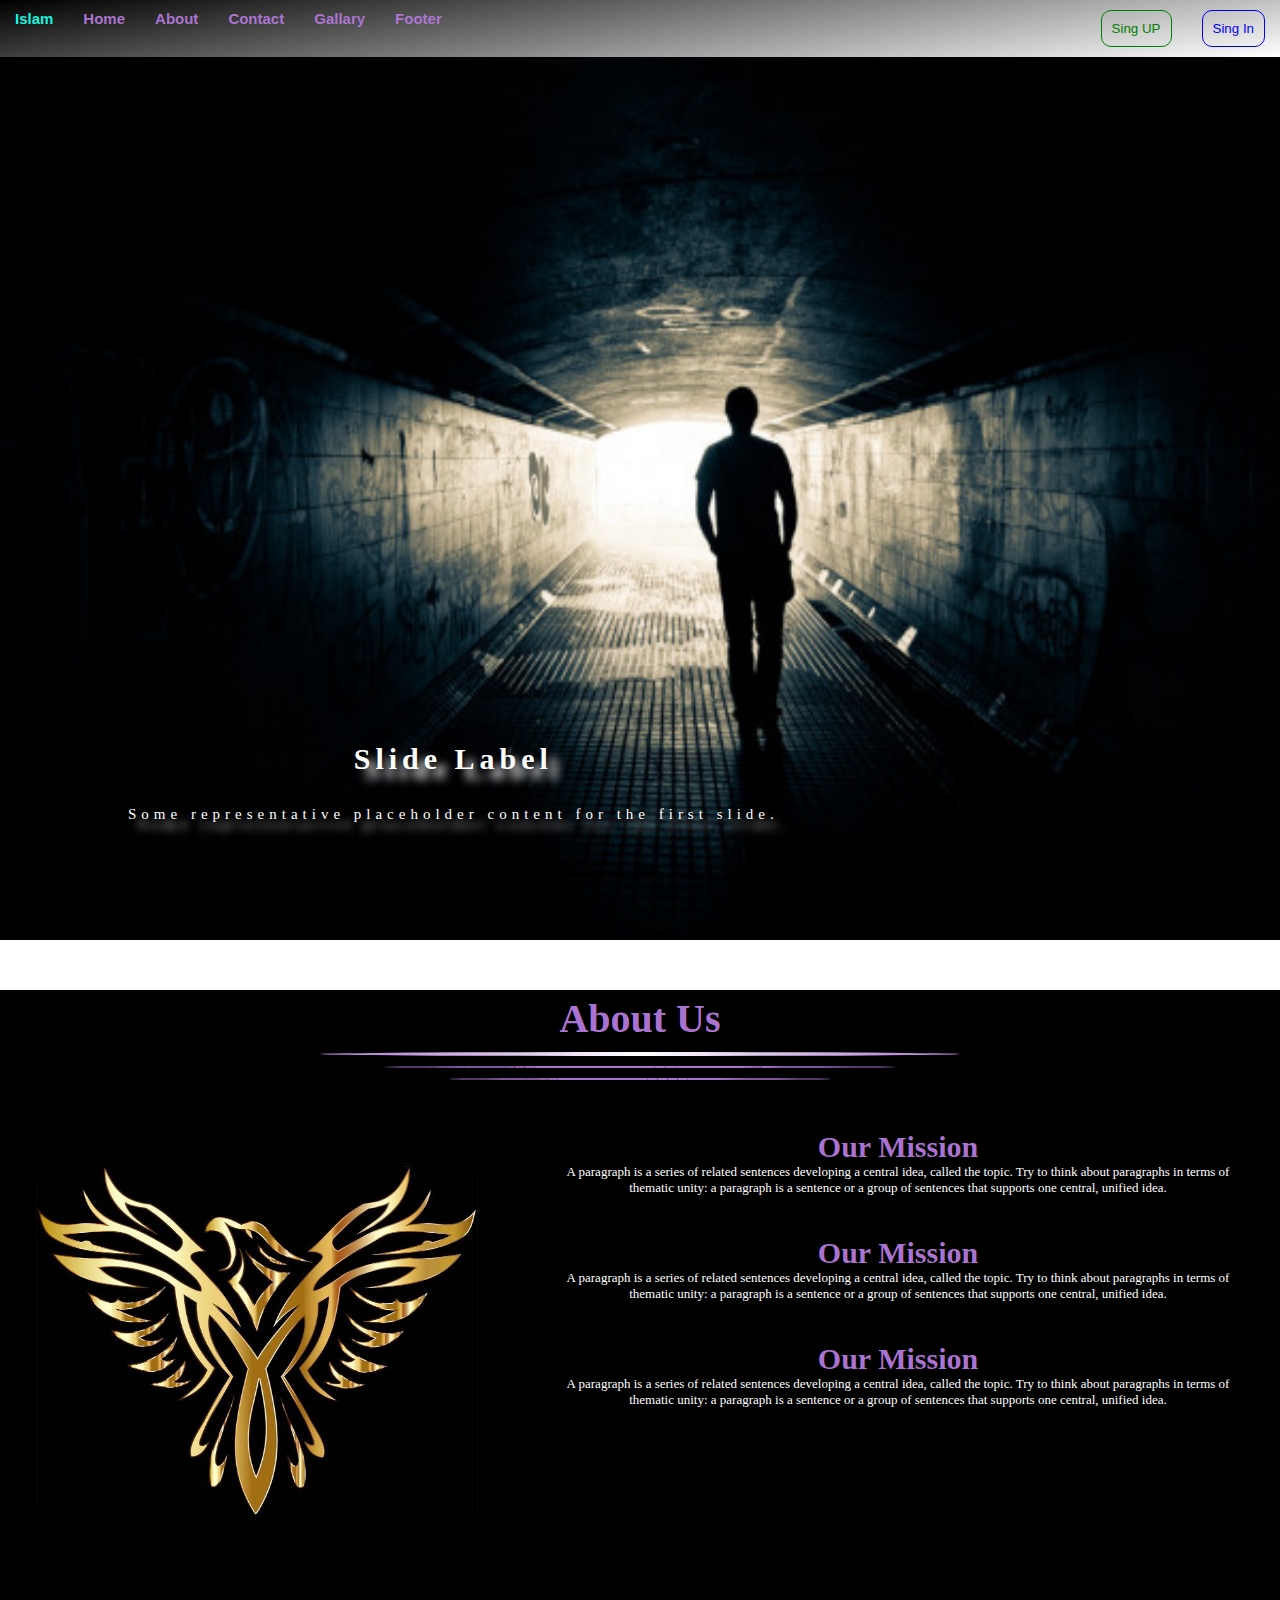
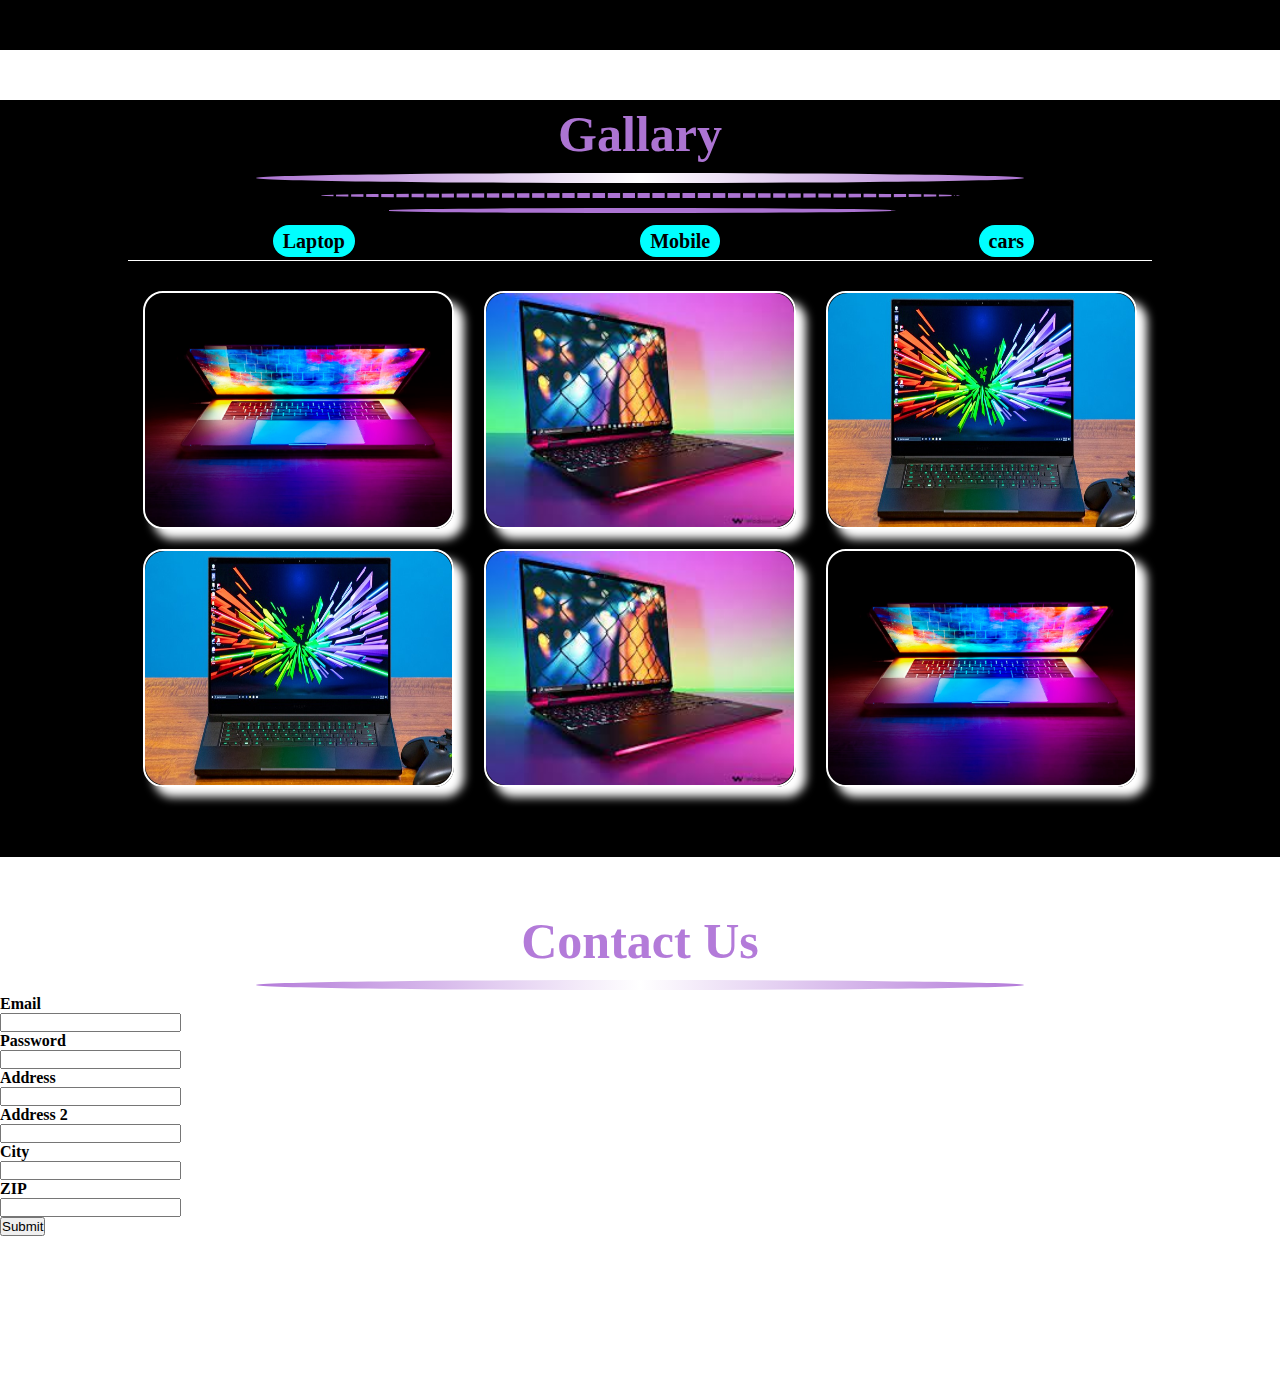
<file: index.html>
<!DOCTYPE html>
<html lang="en">

<head>
    <meta charset="UTF-8">
    <meta http-equiv="X-UA-Compatible" content="IE=edge">
    <meta name="viewport" content="width=device-width, initial-scale=1.0">
    <title>Responsive WebSite With HTML And CSS</title>


    <!-- bootstrap -->
    <link rel="stylesheet" href="https://cdn.jsdelivr.net/npm/bootstrap@4.6.2/dist/css/bootstrap.min.css"
        integrity="sha384-xOolHFLEh07PJGoPkLv1IbcEPTNtaed2xpHsD9ESMhqIYd0nLMwNLD69Npy4HI+N" crossorigin="anonymous">
    <!-- my style -->
    <link rel="stylesheet" href="./css/main.css">


    <!-- google fonts -->
    <link rel="preconnect" href="https://fonts.googleapis.com">
    <link rel="preconnect" href="https://fonts.gstatic.com" crossorigin>
    <link
        href="https://fonts.googleapis.com/css2?family=Edu+VIC+WA+NT+Beginner:wght@500&family=Mochiy+Pop+One&family=Poppins&display=swap"
        rel="stylesheet">
</head>

<body>

    <!-- slider  -->
    <section class="slider">
        <nav class="navbar">
            <ul>
                <li><a href="#"><span>Islam</span></a></li>
                <li><a href="#">Home</a></li>
                <li><a href="#">About</a></li>
                <li><a href="#">Contact</a></li>
                <li><a href="#">Gallary</a></li>
                <li><a href="#">Footer</a></li>
                <li class="floatRight"><button class="btn1">Sing In</button></li>
                <li class="floatRight"><button class="btn2">Sing UP</button></li>
            </ul>
        </nav>

        <div class="layout">
            <div class="layout-content">
                <h1>Slide Label</h1>
                <p>Some representative placeholder content for the first slide.</p>
            </div>
        </div>
    </section>


    <!-- about us -->
    <section class="about">
        <h1 class="about-head">About Us</h1>
        <div class="hr1"></div>
        <div class="hr2"></div>
        <div class="hr3"> </div>

        <div class="content">
            <div class="content1">
                <div class="image">
                    <img src="./img/nesr.jpg" alt="">
                </div>
            </div>
            <div class="content2">
                <div class="content2-div">
                    <h1>Our Mission</h1>
                    <p>
                        A paragraph is a series of related sentences developing a central idea, called the topic. Try to
                        think about paragraphs in terms of thematic unity: a paragraph is a sentence or a group of
                        sentences that supports one central, unified idea.
                    </p>
                </div>
                <div class="content2-div">
                    <h1>Our Mission</h1>
                    <p>
                        A paragraph is a series of related sentences developing a central idea, called the topic. Try to
                        think about paragraphs in terms of thematic unity: a paragraph is a sentence or a group of
                        sentences that supports one central, unified idea.
                    </p>
                </div>
                <div class="content2-div">
                    <h1>Our Mission</h1>
                    <p>
                        A paragraph is a series of related sentences developing a central idea, called the topic. Try to
                        think about paragraphs in terms of thematic unity: a paragraph is a sentence or a group of
                        sentences that supports one central, unified idea.
                    </p>
                </div>
            </div>
        </div>

    </section>


    <!-- Gallary -->
    <section class="gallary">
        <h1 class="gallary-head">Gallary</h1>
        <div class="hr1"></div>
        <div class="hr2"></div>
        <div class="hr3"> </div>


        <div class="gallary-content">
            <div class="header">
                <table>
                    <tr>
                        <th><span>Laptop</span></th>
                        <th><span>Mobile</span></th>
                        <th><span>cars</span></th>
                    </tr>
                </table>
            </div>

            <div class="gallary-content1">
                <div class="image">
                    <img src="./img/lab1.jpg" alt="">
                    <div class="caption">
                        <h1>Dell 4000</h1>
                        <p>
                            Lorem ipsum dolor sit amet consectetur adipisicing elit. Reprehenderit, nostrum
                        </p>
                    </div>
                </div>
                <div class="image">
                    <img src="./img/lab2.jpg" alt="">
                    <div class="caption">
                        <h1>Dell 4000</h1>
                        <p>
                            Lorem ipsum dolor sit amet consectetur adipisicing elit. Reprehenderit, nostrum
                        </p>
                    </div>
                </div>
                <div class="image">
                    <img src="./img/lab3.jpg" alt="">
                    <div class="caption">
                        <h1>Dell 4000</h1>
                        <p>
                            Lorem ipsum dolor sit amet consectetur adipisicing elit. Reprehenderit, nostrum
                        </p>
                    </div>
                </div>

                <div class="image">
                    <img src="./img/lab3.jpg" alt="">
                    <div class="caption">
                        <h1>Dell 4000</h1>
                        <p>
                            Lorem ipsum dolor sit amet consectetur adipisicing elit. Reprehenderit, nostrum
                        </p>
                    </div>
                </div>
                <div class="image">
                    <img src="./img/lab2.jpg" alt="">
                    <div class="caption">
                        <h1>Dell 4000</h1>
                        <p>
                            Lorem ipsum dolor sit amet consectetur adipisicing elit. Reprehenderit, nostrum
                        </p>
                    </div>
                </div>
                <div class="image">
                    <img src="./img/lab1.jpg" alt="">
                    <div class="caption">
                        <h1>Dell 4000</h1>
                        <p>
                            Lorem ipsum dolor sit amet consectetur adipisicing elit. Reprehenderit, nostrum
                        </p>
                    </div>
                </div>
            </div>
        </div>
    </section>


    <!-- Contact Us -->


    <div class="container-fluid bg-dark  contact text-center">

        <h1>Contact Us</h1>
        <div class="hr1"></div>
        <div class="row">

            <div class="col-lg-6 col-md-10 col-sm-12 m-auto">


                <div class="row justify-content-center" >


                    <div class="col-lg-6 col-md-10 col-sm-12  p-3">
                        <h4 class="text-white text-center text-4   changeFont">Email</h4>
                        <input type="email" class="w-100 border border-success rounded-pill p-2">
                    </div>
                    <div class="col-lg-6 col-md-10 col-sm-12 p-3">
                        <h4 class="text-white text-center text-4 changeFont">Password</h4>
                        <input type="password" class="w-100 border border-success rounded-pill p-2">
                    </div>


                    <div class="col-lg-12  col-md-10 col-sm-12 p-3">
                        <h4 class="text-white text-center text-4 changeFont">Address</h4>
                        <input type="text" class="w-100 border border-success rounded-pill p-2">
                    </div>

                    <div class="col-lg-12  col-md-10 col-sm-12 p-3">
                        <h4 class="text-white text-center text-4 changeFont">Address 2</h4>
                        <input type="text" class="w-100 border border-success rounded-pill p-2">
                    </div>

                    <div class="col-lg-6  col-md-10 col-sm-12 p-3">
                        <h4 class="text-white text-center text-4 changeFont">City</h4>
                        <input type="text" class="w-100 border border-success rounded-pill p-2">
                    </div>

                    <div class="col-lg-3  col-md-10 col-sm-12 p-3">
                        <h4 class="text-white text-center text-4 changeFont">ZIP</h4>
                        <input type="number" class="w-100 border border-success rounded-pill p-2">
                    </div>

                    <div class="col-lg-12  col-md-10 col-sm-12 p-3">
                        <button type="submit" class="btn btn-primary btn-block rounded-pill"> Submit</button>
                    </div>
                </div>


            </div>

            <div class="col-lg-6 col-md-10 col-sm-12 mx-auto">
               
                <iframe class=" my-2 " src="https://www.google.com/maps/embed?pb=!1m18!1m12!1m3!1d3453.375702086118!2d31.32569401444357!3d30.054763525041484!2m3!1f0!2f0!3f0!3m2!1i1024!2i768!4f13.1!3m3!1m2!1s0x14583f63ba2d2cf3%3A0xf37eaa20ee599f39!2sSSD-CO!5e0!3m2!1sen!2seg!4v1660486243545!5m2!1sen!2seg" width="100%" height="95%" style="border:0;" allowfullscreen="" loading="lazy" referrerpolicy="no-referrer-when-downgrade"></iframe>
                
            </div>


        </div>
    </div>


    


    <!-- bootstrap js -->
    <script src="https://cdn.jsdelivr.net/npm/jquery@3.5.1/dist/jquery.slim.min.js"
        integrity="sha384-DfXdz2htPH0lsSSs5nCTpuj/zy4C+OGpamoFVy38MVBnE+IbbVYUew+OrCXaRkfj"
        crossorigin="anonymous"></script>
    <script src="https://cdn.jsdelivr.net/npm/popper.js@1.16.1/dist/umd/popper.min.js"
        integrity="sha384-9/reFTGAW83EW2RDu2S0VKaIzap3H66lZH81PoYlFhbGU+6BZp6G7niu735Sk7lN"
        crossorigin="anonymous"></script>
    <script src="https://cdn.jsdelivr.net/npm/bootstrap@4.6.2/dist/js/bootstrap.min.js"
        integrity="sha384-+sLIOodYLS7CIrQpBjl+C7nPvqq+FbNUBDunl/OZv93DB7Ln/533i8e/mZXLi/P+"
        crossorigin="anonymous"></script>



</body>

</html>
</file>
<file: css/main.css>
* {
    margin: 0px;
    padding: 0px;
}

/* body {
    height: 4000px;
} */

/* =============start slider style */

section {
    margin-bottom: 50px;
    background-color: black;
    padding-bottom: 40px;
}

.slider {
    width: 100%;
    height: 100vh;
    background-image: url(../img/dark1.jpg);
    background-size: 100% 100%;
    animation-name: changeBg;
    animation-duration: 20s;
    animation-iteration-count: infinite;
}

@keyframes changeBg {
    25% {
        background-image: url(../img/dark2.jpg);

    }

    50% {
        background-image: url(../img/dark3.jpg);

    }

    75% {
        background-image: url(../img/dark2.jpg);

    }
}

.slider .navbar {
    overflow: auto;
    background-image: linear-gradient(172deg, black, white);
}

.slider .navbar ul {
    list-style-type: none;
}

.slider .navbar ul li {
    float: left;
    padding: 5px 10px;
    margin: 5px;
}

.slider .navbar ul li a {
    text-decoration: none;
    color: rgba(177, 119, 216, 0.973);
    font-size: 25px;
    font-family: 'Gill Sans', 'Gill Sans MT', Calibri, 'Trebuchet MS', sans-serif;
    font-weight: bold;
}

.slider .navbar ul li:hover,
.slider .navbar ul li:hover span,
.slider .navbar ul li:hover a {
    background-color: white;
    color: black;
}

.slider .navbar ul li a span {
    color: rgb(18 255 231 / 97%);
}

.slider .navbar ul .floatRight {
    float: right;
}

.slider .navbar ul li button {
    padding: 10px;
    color: white;
    border-radius: 10px;
}

.slider .navbar ul li .btn1 {
    background-color: transparent;
    border: 1px solid blue;
    color: blue;
}

.slider .navbar ul li .btn2 {
    background-color: transparent;
    border: 1px solid green;
    color: green;
}

/* end navbar */
.slider .layout {
    width: 100%;
    height: 90vh;
    /* background-color: red; */
    position: relative;
    text-align: center;
}

.slider .layout .layout-content {
    position: absolute;
    bottom: 3%;
    left: 30%;
}

.slider .layout .layout-content h1 {
    font-size: 30px;
    font-weight: bold;
    padding: 10px 0px;
    margin: 10px 0px;
    text-shadow: 10px 10px 10px white;
    color: white;
    letter-spacing: 5px;
}

.slider .layout .layout-content p {
    font-size: 15px;
    /* font-weight: bold; */
    padding: 10px 0px;
    margin: 10px 0px;
    text-shadow: 10px 10px 10px white;
    color: white;
    letter-spacing: 5px;
}

/*===============end slider style */


/* start slider media style */
/* for laptop */
@media(min-width: 950px) {

    /* .slider .navbar ul li a{
        font-size: 20px;
    } */
    .slider .layout .layout-content {
        left: 20%;
    }
}

/* for tablet */
@media(min-width: 750px) {
    .slider .navbar ul li a {
        font-size: 15px;
    }

    .slider .layout .layout-content {
        left: 10%;
    }
}

/* for mobile */
@media (max-width: 600px) {
    .slider .navbar ul li a {
        font-size: 18px;
    }

    .slider .navbar ul li {
        float: none;
    }

    .slider .navbar ul .floatRight {
        float: left;
        margin: 5px 20px;
    }

    .slider .navbar {
        display: none;
        background-image: linear-gradient(143deg, black, white);
    }

    .slider .layout .layout-content {
        left: 0%;
    }

    .slider .layout .layout-content h1 {
        font-size: 20px;
    }

    .slider .layout .layout-content p {
        font-size: 12px;
    }
}

/* end slider media style */



/* ==========start  about us style============= */

.about {
    height: auto;
}

.about .about-head {
    font-size: 50px;
    font-weight: bold;
    text-align: center;
    color: rgba(177, 119, 216, 0.973);
    padding: 5px 0px;
}

.about .hr1 {
    width: 60%;
    margin: 5px auto;
    background-image: linear-gradient(to right, rgba(177, 119, 216, 0.973), white, rgba(177, 119, 216, 0.973));
    height: 10px;
    border-radius: 50%;
}

.about .hr2 {
    width: 50%;
    margin: 10px auto;
    border-radius: 50%;
    border-top: 5px dashed rgba(177, 119, 216, 0.973);

}

.about .hr3 {
    width: 40%;
    margin: 10px auto;
    border-radius: 50%;
    border-top: 5px dashed rgba(177, 119, 216, 0.973);

}

.about .content {
    display: flex;
    /* padding-bottom: 100px; */
}

.about .content .content1 {
    margin: 10px;
    width: 40%;
    height: 500px;
    background-color: red;
}

.about .content .content1 .image {
    width: 100%;
    height: 100%;
}

.about .content .content1 .image img {
    width: 100%;
    height: 100%;
}

.about .content .content2 {
    /* background-color: blue; */
    width: 60%;
    height: 500px;
    margin: 10px;
}

.about .content .content2 .content2-div {
    text-align: center;
    /* background-color: green; */
    margin: 20px 20px;
    padding: 10px;
}

.about .content .content2 .content2-div h1 {
    font-size: 40px;
    font-weight: bold;
    color: rgba(177, 119, 216, 0.973);
}

.about .content .content2 .content2-div p {
    font-size: 16px;
    /* font-weight: bold; */
    color: white;
}

/* ==========end  about us style============= */

/* ======start about media style========== */

/* for laptop */
@media(min-width: 950px) {}

/* for tablet */
@media(min-width: 750px) {

    .about .about-head {
        font-size: 40px;
    }

    .about .content .content1 {
        background-color: transparent;
    }

    .about .content .content1 .image {
        text-align: center;
        margin-top: 40px;
    }

    .about .content .content1 .image img {
        width: 90%;
        height: 80%;
    }

    .about .hr1 {
        width: 50%;
        height: 4px;

    }

    .about .hr2 {
        width: 40%;
        border-top: 2px dashed rgba(177, 119, 216, 0.973);

    }

    .about .hr3 {
        width: 30%;
        border-top: 2px dashed rgba(177, 119, 216, 0.973);

    }

    .about .content .content2 .content2-div h1 {
        font-size: 30px;
    }

    .about .content .content2 .content2-div p {
        font-size: 13px;
    }
}

/* for mobile */
@media (max-width: 600px) {
    .about {
        padding: 1px;
    }

    .about .about-head {
        margin-top: 10px;
        font-size: 25px;
    }

    .about .hr1 {
        width: 35%;
        height: 3px;

    }

    .about .hr2 {
        width: 30%;
        border-top: 2px dashed rgba(177, 119, 216, 0.973);

    }

    .about .hr3 {
        width: 25%;
        border-top: 2px dashed rgba(177, 119, 216, 0.973);

    }

    .about .content {
        flex-wrap: wrap;
        justify-content: center;
    }

    .about .content .content1 {
        width: 80%;
        height: 210px;
        background-color: transparent;

    }

    .about .content .content {
        width: 80%;
    }

    .about .content .content1 .image {
        text-align: center;
        margin-top: 40px;

    }

    .about .content .content1 .image img {
        width: 77%;
        height: 100%;
    }

    .about .content .content2 .content2-div {
        padding: 10px 0px;
        width: 100%;
    }

    .about .content .content2 .content2-div h1 {
        font-size: 30px;
    }

    .about .content .content2 .content2-div p {
        font-size: 12px;
    }

    .about .content {
        padding-bottom: 60px;
    }
}

/* ======end about media style========== */



/* =============start Gallary style============== */

/* ==========start  about us style============= */

.gallary {
    height: auto;
}

.gallary .gallary-head {
    font-size: 50px;
    font-weight: bold;
    text-align: center;
    color: rgba(177, 119, 216, 0.973);
    padding: 5px 0px;
}

.gallary .hr1 {
    width: 60%;
    margin: 5px auto;
    background-image: linear-gradient(to right, rgba(177, 119, 216, 0.973), white, rgba(177, 119, 216, 0.973));
    height: 10px;
    border-radius: 50%;
}

.gallary .hr2 {
    width: 50%;
    margin: 10px auto;
    border-radius: 50%;
    border-top: 5px dashed rgba(177, 119, 216, 0.973);

}

.gallary .hr3 {
    width: 40%;
    margin: 10px auto;
    border-radius: 50%;
    border-top: 5px dashed rgba(177, 119, 216, 0.973);

}

.gallary .gallary-content {
    width: 80%;
    margin: auto;
    /* background-color:red ;     */
}

.gallary .gallary-content .header {
    border-bottom: 1px solid white;
}

.gallary .gallary-content .header table {

    width: 100%;
    width: 100%;
}

.gallary .gallary-content .header table tr th {
    padding: 5px 10px;
    margin: 10px;

}

.gallary .gallary-content .header table tr th span {
    background-color: aqua;
    font-size: 20px;
    padding: 5px 10px;
    margin: 10px;
    color: black;
    border-radius: 20px;

}

.gallary .gallary-content .gallary-content1 {
    width: 100%;
    margin: 20px auto;
    display: flex;
    flex-wrap: wrap;
    justify-content: space-around;
}

.gallary .gallary-content .gallary-content1 .image {
    width: 30%;
    margin: 10px;
    box-shadow: 10px 10px 10px white;
    border: 2px solid white;
    border-radius: 20px;
    /* overflow: hidden; */
    position: relative;

}


.gallary .gallary-content .gallary-content1 .image .caption {
    height: 80%;
    width: 100%;
    background-color: rgba(0, 0, 0, 0.5);
    border-radius: 20px;
    position: absolute;
    transition: all 1s;
    color: white;
    text-align: center;
    padding-top: 40px;

    transform: scale(0, 0);
    top: 0%;


}

.gallary .gallary-content .gallary-content1 .image .caption h1 {
    margin: 20px 5px;

}


.gallary .gallary-content .gallary-content1 .image img {
    width: 100%;
    height: 100%;
    border-radius: 20px;
}

.gallary .gallary-content .gallary-content1 .image:hover .caption {
    transform: scale(1, 1);
}

/* =============end Gallary style============== */

/* =============start media Gallary style============== */

/* for labtop */
/* @media (min-width: 750px){

} */

/* for tablet */
@media (max-width: 770px) {
    .gallary .gallary-content .gallary-content1 .image {
        width: 40%;
        margin-top: 50px;
    }

    .gallary {
        padding: 1px;
    }

    .gallary .gallary-head {
        margin-top: 10px;
        font-size: 25px;
    }

    .gallary .hr1 {
        width: 35%;
        height: 3px;

    }

    .gallary .hr2 {
        width: 30%;
        border-top: 2px dashed rgba(177, 119, 216, 0.973);

    }

    .gallary .hr3 {
        width: 25%;
        border-top: 2px dashed rgba(177, 119, 216, 0.973);

    }
}


/* for tablet */
@media (max-width: 600px) {

    .gallary {
        padding: 1px;
    }

    .gallary .gallary-head {
        margin-top: 10px;
        font-size: 25px;
    }

    .gallary .hr1 {
        width: 35%;
        height: 3px;

    }

    .gallary .hr2 {
        width: 30%;
        border-top: 2px dashed rgba(177, 119, 216, 0.973);

    }

    .gallary .hr3 {
        width: 25%;
        border-top: 2px dashed rgba(177, 119, 216, 0.973);

    }

    .gallary .gallary-content .gallary-content1 .image {
        width: 80%;
        margin-top: 50px;
    }

    .gallary .gallary-content .header table tr th {
        padding: 0px;
        margin: 0px;
    }

    .gallary .gallary-content .header table tr th span {

        font-size: 14px;
        margin: 0px;

    }
}

/* =============end media Gallary style============== */



/*===========start contact us  style */

.contact h1 {
    /* text-align: center; */
    font-size: 50px;
    font-weight: bold;
    text-align: center;
    color: rgba(177, 119, 216, 0.973);
    padding: 5px 0px;
}

.contact .hr1 {
    width: 60%;
    margin: 5px auto;
    background-image: linear-gradient(to right, rgba(177, 119, 216, 0.973), white, rgba(177, 119, 216, 0.973));
    height: 10px;
    border-radius: 50%;
    font-family: 'Edu VIC WA NT Beginner', cursive;
    font-family: 'Mochiy Pop One', sans-serif;
    font-family: 'Poppins', sans-serif;
}


/*===========start contact us  style */
</file>
